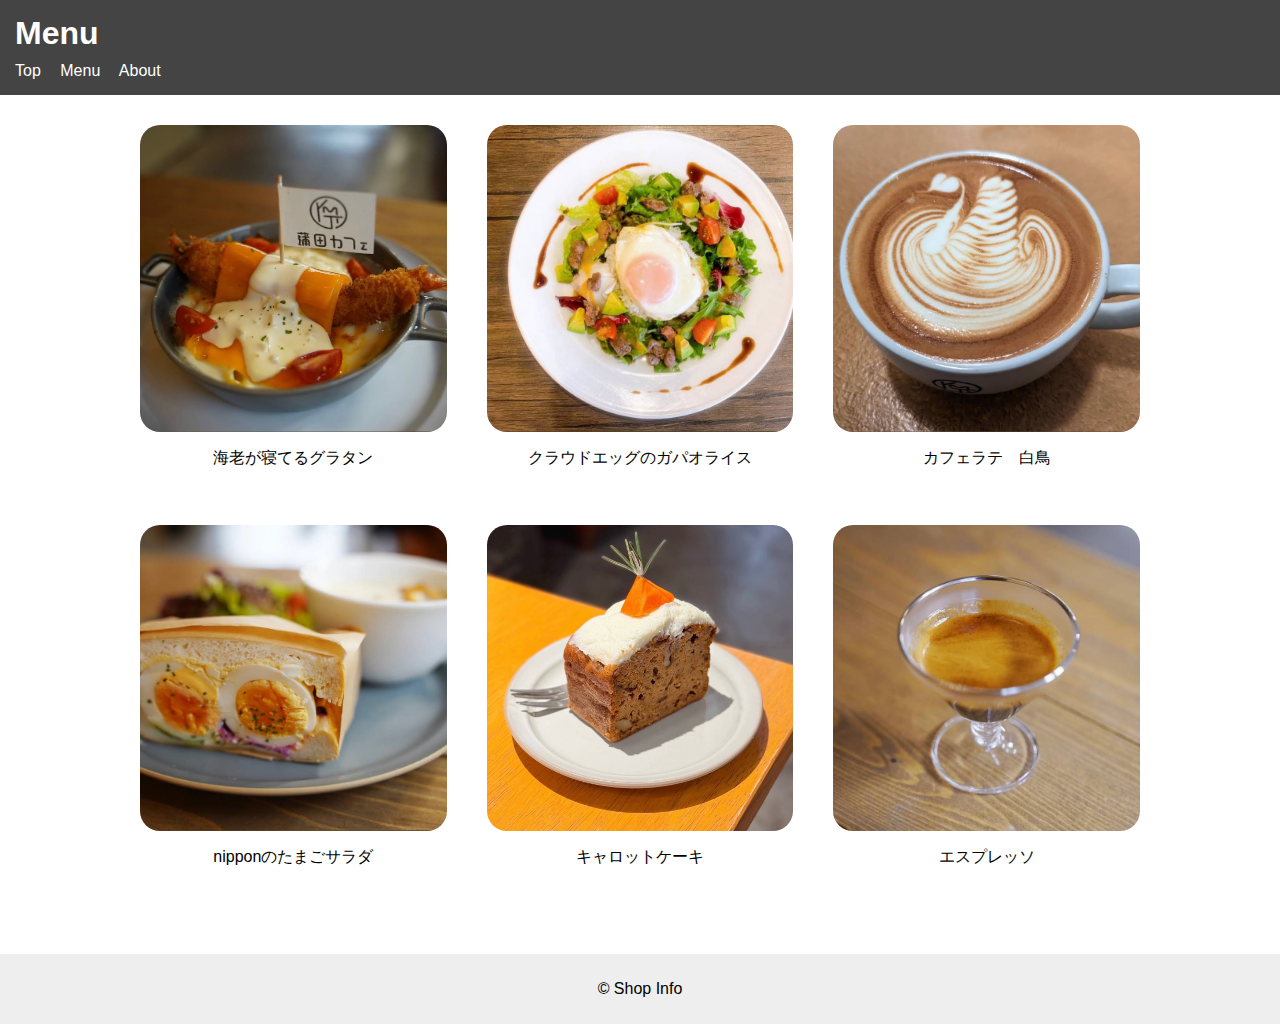
<file: menu.html>
<!DOCTYPE html>
<html lang="ja">
<head>
  <meta charset="UTF-8">
  <title>Menu</title>
  <link rel="stylesheet" href="style.css">
</head>
<body>

<header>
  <h1>Menu</h1>
  <nav>
    <a href="index.html">Top</a>
    <a href="menu.html">Menu</a>
    <a href="about.html">About</a>
  </nav>
</header>

<main class="menu-list">

  <div class="menu-item">
    <img src="images/1.jpg" alt="メニュー1">
    <p>海老が寝てるグラタン</p>
  </div>

  <div class="menu-item">
    <img src="images/2.jpg" alt="メニュー2">
    <p>クラウドエッグのガパオライス</p>
  </div>

  <div class="menu-item">
    <img src="images/3.jpg" alt="メニュー3">
    <p>カフェラテ　白鳥</p>
  </div>

  <div class="menu-item">
    <img src="images/4.jpg" alt="メニュー4">
    <p>nipponのたまごサラダ</p>
  </div>

  <div class="menu-item">
    <img src="images/7.jpg" alt="メニュー5">
    <p>キャロットケーキ</p>
  </div>

  <div class="menu-item">
    <img src="images/8.jpg" alt="メニュー6">
    <p>エスプレッソ</p>
  </div>

</main>


<footer>
  <p>© Shop Info</p>
</footer>

</body>
</html>
</file>
<file: style.css>
body {
  font-family: sans-serif;
  margin: 0;
  padding: 0;
}

header {
  background-color: #444;
  color: white;
  padding: 15px;
}

header h1 {
  margin: 0;
}

nav {
  margin-top: 10px;
}

nav a {
  color: white;
  margin-right: 15px;
  text-decoration: none;
}

nav a:hover {
  text-decoration: underline;
}

main {
  padding: 30px;
}

footer {
  background-color: #eee;
  text-align: center;
  padding: 10px;
  margin-top: 40px;
}

.menu-list {
  display: grid;
  grid-template-columns: repeat(3, 1fr);
  gap: 40px;
  max-width: 1000px;
  margin: 0 auto;
}

.menu-item {
  text-align: center;
}

.menu-item img {
  width: 100%;
  aspect-ratio: 1 / 1;
  object-fit: cover;
  border-radius: 20px;
}

.menu-item p {
  margin-top: 12px;
  font-size: 16px;
}

.shop-info {
  max-width: 800px;
  margin: 0 auto;
}

.shop-info h2 {
  margin-bottom: 20px;
}

.shop-info p {
  margin: 8px 0;
}

.map img {
  width: 100%;
  margin-top: 20px;
  border-radius: 10px;
}

.main-img {
  width: 100%;
  max-width: 600px;
  display: block;
  margin: 0 auto 20px;
  border-radius: 20px;
}
</file>
